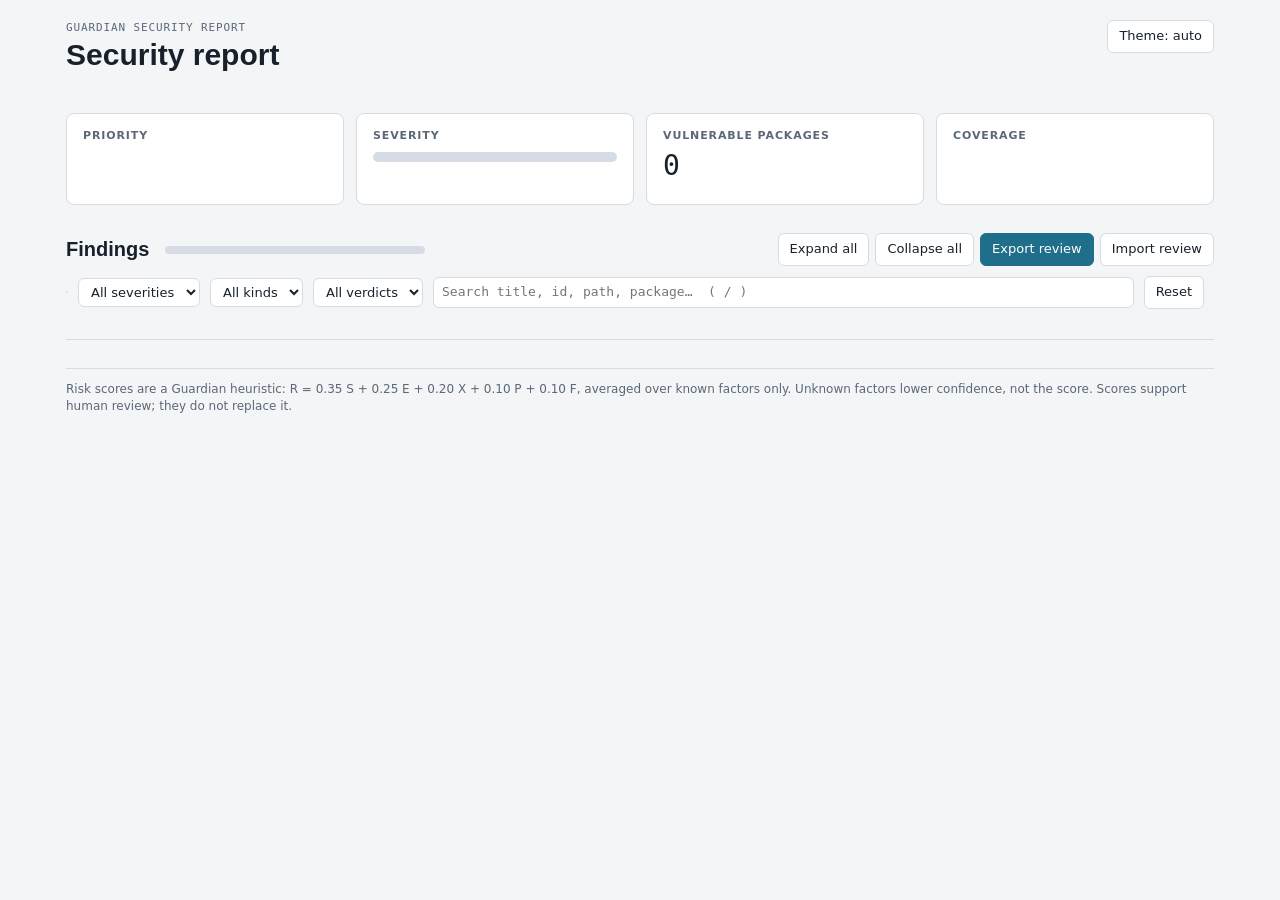
<file: src/guardian/reporting/templates/report.html>
<!doctype html>
<html lang="en">
<head>
<meta charset="utf-8">
<meta name="viewport" content="width=device-width, initial-scale=1">
<meta http-equiv="Content-Security-Policy" content="default-src 'none'; script-src '__SCRIPT_HASH__'; style-src 'unsafe-inline' https://fonts.googleapis.com; font-src https://fonts.gstatic.com; img-src data:; base-uri 'none'; form-action 'none'">
<meta name="referrer" content="no-referrer">
<meta name="color-scheme" content="light dark">
<title>__TITLE__</title>
<link rel="preconnect" href="https://fonts.googleapis.com">
<link rel="preconnect" href="https://fonts.gstatic.com" crossorigin>
<link rel="stylesheet" href="https://fonts.googleapis.com/css2?family=IBM+Plex+Mono:wght@400;500&family=IBM+Plex+Sans:wght@400;500;600&family=IBM+Plex+Sans+Condensed:wght@600&display=swap">
<style>
/* Evaluation workspace: scan facts, summary band, then a filterable review queue of findings
   whose detail (risk factors, evidence, code, remediation, verdict) renders on demand. */
:root {
  --bg: #f3f5f7;
  --surface: #ffffff;
  --surface-2: #f8fafb;
  --ink: #17202b;
  --muted: #5b6878;
  --line: #d5dce4;
  --accent: #1f6f8b;
  --accent-ink: #ffffff;
  --fill: #1f6f8b;
  --hatch: rgba(91, 104, 120, 0.35);
  --hit: rgba(224, 71, 29, 0.12);
  --sev-critical: #b3123b;
  --sev-high: #e0471d;
  --sev-medium: #c98a00;
  --sev-low: #3a7bd5;
  --sev-info: #8795a5;
  --sev-unknown: #8a5cc2;
  --p1: #b3123b;
  --p2: #c2410c;
  --p3: #3b5b85;
  --p4: #66717e;
  --v-confirmed: #b3123b;
  --v-false_positive: #66717e;
  --v-needs_review: #b07800;
  --v-accepted_risk: #2f6fbf;
  --ai: #7a4fb5;
  --ai-bg: rgba(122, 79, 181, 0.07);
  --ok: #1f7a4d;
  --bad: #b3123b;
  --warn: #a86a00;
  --font-ui: "IBM Plex Sans", "Segoe UI", system-ui, -apple-system, sans-serif;
  --font-head: "IBM Plex Sans Condensed", "IBM Plex Sans", "Arial Narrow", sans-serif;
  --font-mono: "IBM Plex Mono", ui-monospace, "Cascadia Mono", Consolas, monospace;
}
@media (prefers-color-scheme: dark) {
  :root:not([data-theme="light"]) {
    --bg: #0f151c; --surface: #16202a; --surface-2: #121b24; --ink: #e3e9ef; --muted: #93a2b3;
    --line: #273442; --accent: #5fb4d1; --accent-ink: #0f151c; --fill: #5fb4d1;
    --hatch: rgba(147, 162, 179, 0.35); --hit: rgba(255, 122, 69, 0.16);
    --sev-critical: #ff4d6d; --sev-high: #ff7a45; --sev-medium: #f2b632; --sev-low: #6aa7ff;
    --sev-info: #8b9aab; --sev-unknown: #b48cf0;
    --p1: #d1294f; --p2: #d0561c; --p3: #4a6d9b; --p4: #5d6977;
    --v-confirmed: #ff4d6d; --v-false_positive: #93a2b3; --v-needs_review: #f2b632;
    --v-accepted_risk: #6aa7ff; --ai: #b48cf0; --ai-bg: rgba(180, 140, 240, 0.09);
    --ok: #4cc38a; --bad: #ff4d6d; --warn: #f2b632; color-scheme: dark;
  }
}
:root[data-theme="dark"] {
  --bg: #0f151c; --surface: #16202a; --surface-2: #121b24; --ink: #e3e9ef; --muted: #93a2b3;
  --line: #273442; --accent: #5fb4d1; --accent-ink: #0f151c; --fill: #5fb4d1;
  --hatch: rgba(147, 162, 179, 0.35); --hit: rgba(255, 122, 69, 0.16);
  --sev-critical: #ff4d6d; --sev-high: #ff7a45; --sev-medium: #f2b632; --sev-low: #6aa7ff;
  --sev-info: #8b9aab; --sev-unknown: #b48cf0;
  --p1: #d1294f; --p2: #d0561c; --p3: #4a6d9b; --p4: #5d6977;
  --v-confirmed: #ff4d6d; --v-false_positive: #93a2b3; --v-needs_review: #f2b632;
  --v-accepted_risk: #6aa7ff; --ai: #b48cf0; --ai-bg: rgba(180, 140, 240, 0.09);
  --ok: #4cc38a; --bad: #ff4d6d; --warn: #f2b632; color-scheme: dark;
}
:root[data-theme="light"] { color-scheme: light; }
* { box-sizing: border-box; }
[hidden] { display: none !important; }
body {
  margin: 0; background: var(--bg); color: var(--ink); font-family: var(--font-ui);
  font-size: 14px; line-height: 1.45;
}
.wrap { max-width: 1180px; margin: 0 auto; padding: 20px 16px 48px; display: flex; flex-direction: column; gap: 18px; }
a { color: var(--accent); overflow-wrap: anywhere; }
button, select, input, textarea { font: inherit; color: inherit; }
:focus-visible { outline: 2px solid var(--accent); outline-offset: 2px; }
.skip { position: absolute; left: -9999px; top: 8px; background: var(--surface); padding: 6px 10px; border-radius: 6px; z-index: 10; }
.skip:focus { left: 8px; }
.sr { position: absolute; width: 1px; height: 1px; overflow: hidden; clip: rect(0 0 0 0); white-space: nowrap; }
.mono { font-family: var(--font-mono); }
.muted { color: var(--muted); }
.print-only { display: none; }

/* Masthead */
.masthead { display: flex; flex-direction: column; gap: 10px; }
.mast-top { display: flex; justify-content: space-between; align-items: flex-start; gap: 12px; }
.eyebrow { font-family: var(--font-mono); font-size: 11px; letter-spacing: .08em; text-transform: uppercase; color: var(--muted); }
h1 { font-family: var(--font-head); font-weight: 600; font-size: 30px; line-height: 1.1; margin: 2px 0 0; overflow-wrap: anywhere; }
h2 { font-family: var(--font-head); font-weight: 600; font-size: 20px; margin: 0; }
h3 { font-size: 11px; letter-spacing: .08em; text-transform: uppercase; color: var(--muted); margin: 0 0 8px; font-weight: 600; }
.headline { font-size: 16px; margin: 0; max-width: 80ch; }
.facts { display: flex; flex-wrap: wrap; gap: 8px 26px; margin: 4px 0 0; }
.facts div { display: flex; flex-direction: column; min-width: 0; }
.facts dt { font-size: 11px; color: var(--muted); letter-spacing: .04em; text-transform: uppercase; }
.facts dd { margin: 0; font-family: var(--font-mono); font-size: 13px; overflow-wrap: anywhere; }
.btn { display: inline-flex; align-items: center; gap: 6px; border: 1px solid var(--line); background: var(--surface); border-radius: 6px; padding: 6px 11px; cursor: pointer; font-size: 13px; font-weight: 500; white-space: nowrap; }
.btn:hover { border-color: var(--accent); }
.btn.primary { background: var(--accent); color: var(--accent-ink); border-color: var(--accent); }

/* Summary band */
.band { display: grid; grid-template-columns: repeat(auto-fit, minmax(230px, 1fr)); gap: 12px; }
.card { background: var(--surface); border: 1px solid var(--line); border-radius: 8px; padding: 14px 16px; min-width: 0; }
.prio-tiles { display: grid; grid-template-columns: repeat(4, 1fr); gap: 6px; }
.prio-tile { all: unset; cursor: pointer; display: flex; flex-direction: column; gap: 2px; padding: 6px 8px; border-radius: 6px; border: 1px solid var(--line); border-top: 4px solid var(--pc); }
.prio-tile:focus-visible { outline: 2px solid var(--accent); outline-offset: 2px; }
.prio-tile[aria-pressed="true"] { background: var(--surface-2); border-color: var(--pc); }
.prio-tile .n { font: 500 22px var(--font-mono); font-variant-numeric: tabular-nums; }
.prio-tile .l { font-size: 11px; color: var(--muted); }
.stack { display: flex; height: 10px; border-radius: 5px; overflow: hidden; background: var(--line); margin-bottom: 10px; }
.stack span { display: block; height: 100%; background: var(--sev); }
.legend { list-style: none; margin: 0; padding: 0; display: grid; grid-template-columns: repeat(2, minmax(0, 1fr)); gap: 3px 12px; font-size: 13px; }
.legend li { display: flex; justify-content: space-between; gap: 6px; }
.legend .n, .stats .n { font-family: var(--font-mono); font-variant-numeric: tabular-nums; }
.dot { display: inline-block; width: 9px; height: 9px; border-radius: 2px; background: var(--sev, var(--muted)); margin-right: 6px; vertical-align: 0; }
.big { font: 500 28px var(--font-mono); font-variant-numeric: tabular-nums; line-height: 1; }
.stats { list-style: none; margin: 10px 0 0; padding: 0; display: flex; flex-direction: column; gap: 3px; font-size: 13px; }
.stats li { display: flex; justify-content: space-between; gap: 8px; }

/* Review queue */
.queue { display: flex; flex-direction: column; gap: 10px; }
.workbar { position: sticky; top: 0; z-index: 5; background: var(--bg); padding: 10px 0 8px; display: flex; flex-direction: column; gap: 10px; border-bottom: 1px solid var(--line); }
.workbar-top { display: flex; flex-wrap: wrap; align-items: center; justify-content: space-between; gap: 10px 16px; }
.progress { display: flex; align-items: center; gap: 10px; min-width: 220px; flex: 1; }
.progress-bar { flex: 1; max-width: 260px; height: 8px; border-radius: 4px; background: var(--line); overflow: hidden; display: flex; }
.progress-bar span { display: block; height: 100%; background: var(--v); }
.progress-text { font-size: 13px; font-variant-numeric: tabular-nums; white-space: nowrap; }
.actions { display: flex; flex-wrap: wrap; gap: 6px; }
.filters { display: flex; flex-wrap: wrap; align-items: center; gap: 8px 10px; }
.chips { display: inline-flex; border: 1px solid var(--line); border-radius: 6px; overflow: hidden; background: var(--surface); }
.chips button { border: 0; background: none; padding: 5px 10px; cursor: pointer; font: 500 12px var(--font-mono); color: var(--muted); }
.chips button + button { border-left: 1px solid var(--line); }
.chips button[aria-pressed="true"] { background: var(--accent); color: var(--accent-ink); }
.filters select, .filters input[type="search"] { background: var(--surface); border: 1px solid var(--line); border-radius: 6px; padding: 5px 8px; font-size: 13px; }
.filters input[type="search"] { font-family: var(--font-mono); width: min(280px, 100%); flex: 1 1 180px; }
.shown { font-size: 12px; color: var(--muted); margin-left: auto; font-variant-numeric: tabular-nums; }
.status { font-size: 12px; color: var(--muted); min-height: 1em; }
.notice { background: var(--surface); border: 1px dashed var(--line); border-radius: 8px; padding: 10px 14px; margin: 0; color: var(--muted); }

ol.findings { list-style: none; margin: 0; padding: 0; display: flex; flex-direction: column; gap: 6px; }
.finding { background: var(--surface); border: 1px solid var(--line); border-left: 4px solid var(--vc, var(--line)); border-radius: 8px; min-width: 0; }
.finding[data-verdict="confirmed"] { --vc: var(--v-confirmed); }
.finding[data-verdict="false_positive"] { --vc: var(--v-false_positive); }
.finding[data-verdict="needs_review"] { --vc: var(--v-needs_review); }
.finding[data-verdict="accepted_risk"] { --vc: var(--v-accepted_risk); }
.finding[data-verdict="false_positive"] .t-title { text-decoration: line-through; text-decoration-color: var(--muted); }
.row { display: grid; grid-template-columns: minmax(0, 1fr) auto; align-items: center; gap: 8px; padding: 6px 10px 6px 6px; }
.toggle { all: unset; cursor: pointer; display: grid; grid-template-columns: 16px 34px 92px minmax(0, 1fr) 46px; align-items: center; gap: 10px; padding: 4px; border-radius: 6px; min-width: 0; }
.toggle:focus-visible { outline: 2px solid var(--accent); outline-offset: 1px; }
.chev { width: 8px; height: 8px; border-right: 2px solid var(--muted); border-bottom: 2px solid var(--muted); transform: rotate(-45deg); margin-left: 3px; transition: transform .15s; }
.toggle[aria-expanded="true"] .chev { transform: rotate(45deg); }
.prio { font: 600 11px var(--font-mono); color: #fff; background: var(--pc); border-radius: 4px; padding: 2px 0; text-align: center; }
.sev { font-size: 12px; white-space: nowrap; overflow: hidden; text-overflow: ellipsis; }
.t-main { min-width: 0; display: flex; flex-direction: column; }
.t-title { font-weight: 500; overflow-wrap: anywhere; }
.t-where { font: 12px var(--font-mono); color: var(--muted); overflow: hidden; text-overflow: ellipsis; white-space: nowrap; }
.score { font: 500 15px var(--font-mono); text-align: right; font-variant-numeric: tabular-nums; }
.score small { display: block; font: 10px var(--font-ui); color: var(--muted); text-transform: uppercase; letter-spacing: .04em; }
select.verdict { background: var(--surface); border: 1px solid var(--line); border-radius: 6px; padding: 4px 6px; font-size: 12px; max-width: 150px; }

.detail { border-top: 1px solid var(--line); padding: 14px 16px 16px; display: grid; grid-template-columns: minmax(0, 1fr) minmax(0, 1fr); gap: 18px 28px; }
.detail > .full { grid-column: 1 / -1; }
.detail section { min-width: 0; }
.risk-summary { margin: 0; font-size: 15px; max-width: 90ch; }
.risk-head { display: flex; flex-wrap: wrap; gap: 6px 18px; font-size: 13px; color: var(--muted); margin-top: 6px; }
.risk-head b { color: var(--ink); font-family: var(--font-mono); font-weight: 500; }
.factors { display: flex; flex-direction: column; gap: 10px; }
.factor { display: grid; grid-template-columns: 108px minmax(0, 1fr) 62px; gap: 2px 10px; align-items: center; }
.fname { font-size: 13px; font-weight: 500; }
.fname small { display: block; font: 11px var(--font-mono); color: var(--muted); font-weight: 400; }
.track { height: 12px; border-radius: 3px; background: var(--line); overflow: hidden; -webkit-print-color-adjust: exact; print-color-adjust: exact; }
.track .fill { height: 100%; background: var(--fill); -webkit-print-color-adjust: exact; print-color-adjust: exact; }
.track.unknown { background: repeating-linear-gradient(45deg, var(--hatch) 0 3px, transparent 3px 7px); border: 1px dashed var(--muted); }
.fval { font: 13px var(--font-mono); text-align: right; font-variant-numeric: tabular-nums; }
.fval.unknown { color: var(--muted); font-style: italic; }
.why { grid-column: 2 / -1; margin: 0; font-size: 12px; color: var(--muted); }
.kv { display: grid; grid-template-columns: max-content minmax(0, 1fr); gap: 4px 14px; margin: 0; font-size: 13px; }
.kv dt { color: var(--muted); }
.kv dd { margin: 0; overflow-wrap: anywhere; }
.kv dd.mono { font-size: 12.5px; }
ul.plain { list-style: none; margin: 0; padding: 0; display: flex; flex-direction: column; gap: 8px; }
.ev { border-left: 3px solid var(--line); padding-left: 10px; font-size: 13px; }
.ev .k { font: 500 11px var(--font-mono); text-transform: uppercase; letter-spacing: .04em; color: var(--muted); margin-right: 6px; }
.ev .meta { font: 12px var(--font-mono); color: var(--muted); overflow-wrap: anywhere; }
.chain { display: flex; flex-wrap: wrap; align-items: center; gap: 4px; list-style: none; margin: 0; padding: 0; font: 12.5px var(--font-mono); }
.chain li { background: var(--surface-2); border: 1px solid var(--line); border-radius: 4px; padding: 1px 6px; overflow-wrap: anywhere; }
.chain li + li::before { content: "\2192"; color: var(--muted); margin: 0 6px 0 -2px; }
.chain li:last-child { border-color: var(--sev-high); }
.snippet { margin: 0 0 12px; min-width: 0; }
.snippet figcaption { font: 12px var(--font-mono); color: var(--muted); margin-bottom: 4px; overflow-wrap: anywhere; }
.code { background: var(--surface-2); border: 1px solid var(--line); border-radius: 6px; overflow-x: auto; max-height: 520px; overflow-y: auto; }
.code pre { margin: 0; padding: 6px 0; font: 12.5px/1.55 var(--font-mono); min-width: max-content; tab-size: 4; }
.code .line { display: block; padding-right: 14px; white-space: pre; }
.code .line.hit { background: var(--hit); }
.code .ln { display: inline-block; min-width: 4.5ch; padding: 0 10px 0 8px; margin-right: 10px; text-align: right; color: var(--muted); border-right: 1px solid var(--line); user-select: none; -webkit-user-select: none; }
.remediation { background: var(--surface-2); border: 1px solid var(--line); border-radius: 6px; padding: 10px 12px; margin: 0; white-space: pre-wrap; overflow-wrap: anywhere; }
.review { display: flex; flex-direction: column; gap: 6px; }
.review textarea { width: 100%; min-height: 70px; resize: vertical; background: var(--surface); border: 1px solid var(--line); border-radius: 6px; padding: 8px; font-size: 13px; }
.review .saved { font-size: 12px; color: var(--muted); }

/* Reference tables */
.section { display: flex; flex-direction: column; gap: 10px; }
.table-wrap { overflow-x: auto; background: var(--surface); border: 1px solid var(--line); border-radius: 8px; }
table { border-collapse: collapse; width: 100%; font-size: 13px; }
th, td { text-align: left; padding: 7px 10px; border-bottom: 1px solid var(--line); vertical-align: top; }
th { font-size: 11px; letter-spacing: .05em; text-transform: uppercase; color: var(--muted); font-weight: 600; background: var(--surface-2); white-space: nowrap; }
tr:last-child td { border-bottom: 0; }
td.mono { font-size: 12.5px; overflow-wrap: anywhere; }
td.num { text-align: right; font-family: var(--font-mono); font-variant-numeric: tabular-nums; }
ul.limits { margin: 0; padding-left: 20px; display: flex; flex-direction: column; gap: 4px; }
/* Remediation: verified facts are plain cards; AI inference is dashed, tinted and labelled. */
.legend-row { display: flex; flex-wrap: wrap; gap: 8px 16px; font-size: 13px; color: var(--muted); align-items: center; }
.tag { display: inline-block; font: 600 10.5px var(--font-mono); letter-spacing: .05em; text-transform: uppercase; border-radius: 4px; padding: 1px 6px; border: 1px solid currentColor; white-space: nowrap; }
.tag.verified { color: var(--ok); }
.tag.ai { color: var(--ai); border-style: dashed; }
.tag.bad { color: var(--bad); }
.tag.warn { color: var(--warn); }
.tag.ok { color: var(--ok); }
.tag.neutral { color: var(--muted); }
.chain-status { margin: 0; }
.cases { display: flex; flex-direction: column; gap: 14px; }
.case { background: var(--surface); border: 1px solid var(--line); border-radius: 8px; padding: 14px 16px; display: flex; flex-direction: column; gap: 14px; min-width: 0; }
.case-head { display: flex; flex-wrap: wrap; gap: 6px 14px; align-items: baseline; }
.case-head h3 { font: 600 16px var(--font-head); letter-spacing: 0; text-transform: none; color: var(--ink); margin: 0; overflow-wrap: anywhere; }
.case section { min-width: 0; }
.case h4 { font-size: 11px; letter-spacing: .08em; text-transform: uppercase; color: var(--muted); margin: 0 0 6px; font-weight: 600; display: flex; gap: 8px; align-items: center; }
.ai-block { border: 1px dashed var(--ai); border-left: 4px solid var(--ai); background: var(--ai-bg); border-radius: 6px; padding: 10px 12px; display: flex; flex-direction: column; gap: 6px; }
.ai-block .who { font-size: 12px; color: var(--muted); }
.ai-block ul { margin: 0; padding-left: 18px; display: flex; flex-direction: column; gap: 4px; font-size: 13px; }
.ai-block .refs { font: 11.5px var(--font-mono); color: var(--muted); overflow-wrap: anywhere; }
.facts-block { border-left: 4px solid var(--ok); padding-left: 10px; }
td.conflict { color: var(--warn); }
.expired { color: var(--bad); font-weight: 600; }
footer { font-size: 12px; color: var(--muted); border-top: 1px solid var(--line); padding-top: 12px; }

@media (max-width: 720px) {
  .detail { grid-template-columns: minmax(0, 1fr); padding: 12px; }
  .row { grid-template-columns: minmax(0, 1fr); padding: 6px; }
  .row .verdict-wrap { padding-left: 30px; }
  .toggle { grid-template-columns: 16px 34px minmax(0, 1fr) 40px; }
  .toggle .sev { display: none; }
  .factor { grid-template-columns: 90px minmax(0, 1fr) 54px; }
  h1 { font-size: 24px; }
  .workbar { position: static; }
  .shown { margin-left: 0; }
}
@media (prefers-reduced-motion: reduce) { * { transition: none !important; } }
@media print {
  :root, :root[data-theme="dark"] {
    --bg: #fff; --surface: #fff; --surface-2: #f6f7f8; --ink: #000; --muted: #444; --line: #bbb;
    --accent: #1f6f8b; --fill: #1f6f8b; color-scheme: light;
  }
  body { font-size: 11pt; }
  .wrap { max-width: none; padding: 0; }
  .no-print, .actions, .filters, .theme, select.verdict, .review textarea, .review .saved, .skip, .chev { display: none !important; }
  .print-only { display: block; }
  .workbar { position: static; border: 0; padding: 0; }
  .finding { break-inside: auto; border-left-width: 4px; }
  .row { break-after: avoid; }
  .toggle { grid-template-columns: 34px 92px minmax(0, 1fr) 46px; }
  .code { max-height: none; overflow: visible; }
  .code pre { min-width: 0; }
  .code .line { white-space: pre-wrap; word-break: break-all; }
  .prio, .stack span, .progress-bar span, .prio-tile { -webkit-print-color-adjust: exact; print-color-adjust: exact; }
  a { color: inherit; }
}
</style>
</head>
<body>
<a class="skip" href="#queue">Skip to findings</a>
<div class="wrap">
  <header class="masthead">
    <div class="mast-top">
      <div>
        <div class="eyebrow">Guardian security report</div>
        <h1 id="repo">Security report</h1>
      </div>
      <button type="button" class="btn theme" id="theme" aria-label="Colour theme: automatic">Theme: auto</button>
    </div>
    <p class="headline" id="headline"></p>
    <dl class="facts" id="facts"></dl>
  </header>

  <section class="band" aria-label="Summary">
    <div class="card">
      <h3 id="prio-h">Priority</h3>
      <div class="prio-tiles" id="prio-tiles" role="group" aria-labelledby="prio-h"></div>
    </div>
    <div class="card">
      <h3>Severity</h3>
      <div class="stack" id="sev-stack" role="img"></div>
      <ul class="legend" id="sev-legend"></ul>
    </div>
    <div class="card">
      <h3>Vulnerable packages</h3>
      <div><span class="big" id="vuln-pkgs">0</span> <span class="muted" id="vuln-pkgs-l"></span></div>
      <ul class="stats" id="pkg-stats"></ul>
    </div>
    <div class="card">
      <h3>Coverage</h3>
      <ul class="stats" id="coverage"></ul>
    </div>
  </section>

  <section class="queue" id="queue" aria-labelledby="queue-h">
    <div class="workbar">
      <div class="workbar-top">
        <h2 id="queue-h">Findings</h2>
        <div class="progress">
          <div class="progress-bar" id="progress-bar" aria-hidden="true"></div>
          <span class="progress-text" id="progress" role="status" aria-live="polite"></span>
        </div>
        <div class="actions">
          <button type="button" class="btn" id="expand-all">Expand all</button>
          <button type="button" class="btn" id="collapse-all">Collapse all</button>
          <button type="button" class="btn primary" id="export">Export review</button>
          <button type="button" class="btn" id="import-btn">Import review</button>
          <input type="file" id="import" accept="application/json,.json" hidden>
        </div>
      </div>
      <div class="filters" role="search" aria-label="Filter findings">
        <div class="chips" role="group" aria-label="Priority" id="prio-chips"></div>
        <label><span class="sr">Severity</span><select id="f-sev"><option value="">All severities</option></select></label>
        <label><span class="sr">Kind</span><select id="f-kind"><option value="">All kinds</option></select></label>
        <label><span class="sr">Verdict</span><select id="f-verdict"><option value="">All verdicts</option></select></label>
        <label class="sr" for="f-q">Search findings</label>
        <input type="search" id="f-q" placeholder="Search title, id, path, package…  ( / )" autocomplete="off">
        <button type="button" class="btn" id="f-reset">Reset</button>
        <span class="shown" id="shown" aria-live="polite"></span>
      </div>
      <div class="status" id="status" role="status" aria-live="polite"></div>
    </div>
    <p class="notice" id="truncated" hidden></p>
    <p class="notice print-only" id="print-filter"></p>
    <ol class="findings" id="list"></ol>
    <p class="notice" id="empty" hidden>No findings match the current filters.</p>
  </section>

  <section class="section" id="remediation-section" aria-labelledby="remediation-h" hidden>
    <h2 id="remediation-h">Remediation</h2>
    <div class="legend-row"><span><span class="tag verified">Verified</span> established by deterministic tools or recorded human decisions</span><span><span class="tag ai">AI inference</span> interpretation by a language model; not a verified fact</span></div>
    <p class="chain-status" id="audit-chain"></p>
    <div class="table-wrap"><table>
      <thead><tr><th>Case</th><th>Title</th><th>Priority</th><th>Status</th><th>Verdict</th><th>Risk before → after</th></tr></thead>
      <tbody id="case-summary"></tbody>
    </table></div>
    <div class="cases" id="cases"></div>
  </section>

  <section class="section" id="packages-section" aria-labelledby="packages-h" hidden>
    <h2 id="packages-h">Vulnerable packages</h2>
    <div class="table-wrap"><table>
      <thead><tr><th>Package</th><th>Version</th><th>Ecosystem</th><th>Direct</th><th>Used in code</th><th>Vulns</th><th>Worst</th><th>Recommended fix</th></tr></thead>
      <tbody id="packages"></tbody>
    </table></div>
  </section>

  <section class="section" id="entry-section" aria-labelledby="entry-h" hidden>
    <h2 id="entry-h">Entry points</h2>
    <div class="table-wrap"><table>
      <thead><tr><th>Kind</th><th>Location</th><th>Detail</th></tr></thead>
      <tbody id="entry-points"></tbody>
    </table></div>
  </section>

  <section class="section" id="tools-section" aria-labelledby="tools-h" hidden>
    <h2 id="tools-h">Tool runs</h2>
    <div class="table-wrap"><table>
      <thead><tr><th>Tool</th><th>Status</th><th>Exit code</th><th>Duration</th><th>Error</th></tr></thead>
      <tbody id="tool-runs"></tbody>
    </table></div>
  </section>

  <section class="section" id="limits-section" aria-labelledby="limits-h" hidden>
    <h2 id="limits-h">Limitations</h2>
    <div class="card"><ul class="limits" id="limitations"></ul></div>
  </section>

  <footer id="footer">Risk scores are a Guardian heuristic: R = 0.35 S + 0.25 E + 0.20 X + 0.10 P + 0.10 F, averaged over known factors only. Unknown factors lower confidence, not the score. Scores support human review; they do not replace it.</footer>
</div>
<script id="report-data" type="application/json">/*__REPORT_DATA__*/</script>
<script id="app">
"use strict";
(function () {
  var R;
  try { R = JSON.parse(document.getElementById("report-data").textContent); }
  catch (e) { document.getElementById("headline").textContent = "Report data could not be read."; return; }

  var PRIORITIES = ["P1", "P2", "P3", "P4"];
  var PRIORITY_LABEL = { P1: "act now", P2: "schedule soon", P3: "backlog", P4: "informational" };
  var SEVERITIES = ["critical", "high", "medium", "unknown", "low", "info"];
  var VERDICTS = [
    ["unreviewed", "Unreviewed"], ["confirmed", "Confirmed"], ["false_positive", "False positive"],
    ["needs_review", "Needs review"], ["accepted_risk", "Accepted risk"]
  ];
  var VERDICT_LABEL = {};
  VERDICTS.forEach(function (v) { VERDICT_LABEL[v[0]] = v[1]; });
  var MAX_NOTE = 20000;
  var meta = R.meta || {}, scan = meta.scan || {}, summary = R.summary || {};
  var findings = Array.isArray(R.findings) ? R.findings : [];
  var scanId = String(scan.id || "");

  // --- DOM helpers: every value goes through textContent; attribute names are literals.
  function el(tag, cls, text) {
    var node = document.createElement(tag);
    if (cls) node.className = cls;
    if (text !== undefined && text !== null) node.textContent = String(text);
    return node;
  }
  function add(parent) {
    for (var i = 1; i < arguments.length; i++) {
      var c = arguments[i];
      if (c === null || c === undefined || c === false) continue;
      parent.appendChild(typeof c === "object" ? c : document.createTextNode(String(c)));
    }
    return parent;
  }
  function $(id) { return document.getElementById(id); }
  function safeUrl(url) {
    if (typeof url !== "string" || !/^https:\/\//i.test(url)) return null;
    try { var u = new URL(url); return u.protocol === "https:" ? u.href : null; } catch (e) { return null; }
  }
  function link(url, text) {
    var href = safeUrl(url);
    if (!href) return el("span", "mono", text || url);
    var a = el("a", null, text || url);
    a.setAttribute("href", href);
    a.setAttribute("rel", "noopener noreferrer");
    a.setAttribute("target", "_blank");
    return a;
  }
  function fmtDate(s) {
    if (!s) return "-";
    var d = new Date(s);
    return isNaN(d.getTime()) ? String(s) : d.toISOString().slice(0, 16).replace("T", " ") + " UTC";
  }
  function tri(v) { return v === null || v === undefined ? "unknown" : (v ? "yes" : "no"); }
  function sevVar(s) { return "var(--sev-" + (SEVERITIES.indexOf(s) >= 0 ? s : "unknown") + ")"; }
  function prioVar(p) { return "var(--" + (PRIORITIES.indexOf(p) >= 0 ? p.toLowerCase() : "p4") + ")"; }
  function kv(dl, key, value, mono) {
    if (value === null || value === undefined || value === "" || (Array.isArray(value) && !value.length)) return;
    add(dl, el("dt", null, key));
    var dd = el("dd", mono ? "mono" : null);
    if (typeof value === "object" && value.nodeType) dd.appendChild(value);
    else dd.textContent = Array.isArray(value) ? value.join(", ") : String(value);
    dl.appendChild(dd);
  }

  // --- Storage (optional: private windows and file:// may refuse it).
  var storage = null;
  try { var probe = "__guardian_probe__"; window.localStorage.setItem(probe, "1"); window.localStorage.removeItem(probe); storage = window.localStorage; } catch (e) { storage = null; }
  function storeKey(fid) { return "guardian-review:" + scanId + ":" + fid; }
  function loadReview(fid) {
    if (!storage) return null;
    try { var v = JSON.parse(storage.getItem(storeKey(fid)) || "null"); return cleanReview(v); } catch (e) { return null; }
  }
  function saveReview(fid, r) {
    if (!storage) return false;
    try {
      if (r.verdict === "unreviewed" && !r.note) storage.removeItem(storeKey(fid));
      else storage.setItem(storeKey(fid), JSON.stringify(r));
      return true;
    } catch (e) { return false; }
  }
  function cleanReview(v) {
    if (!v || typeof v !== "object") return null;
    var verdict = VERDICT_LABEL.hasOwnProperty(v.verdict) ? v.verdict : "unreviewed";
    var note = typeof v.note === "string" ? v.note.slice(0, MAX_NOTE) : "";
    var at = typeof v.reviewed_at === "string" && !isNaN(new Date(v.reviewed_at).getTime()) ? v.reviewed_at : null;
    return { verdict: verdict, note: note, reviewed_at: at };
  }

  // --- Masthead and summary band.
  $("repo").textContent = meta.repository || "Repository";
  $("headline").textContent = summary.headline || "";
  var facts = $("facts");
  [["Source", meta.source], ["Scan", scanId.slice(0, 12)], ["Status", scan.status],
   ["Branch", scan.git_branch], ["Commit", scan.git_commit ? String(scan.git_commit).slice(0, 12) : null],
   ["Scanned", fmtDate(scan.started_at)], ["Generated", fmtDate(meta.generated_at)],
   ["Guardian", meta.guardian_version], ["AI assistance", meta.ai_used ? "used" : "not used"]
  ].forEach(function (f) {
    if (f[1] === null || f[1] === undefined || f[1] === "") return;
    var d = el("div"); add(d, el("dt", null, f[0]), el("dd", null, f[1])); facts.appendChild(d);
  });

  var prioCounts = {};
  (summary.by_priority || []).forEach(function (p) { prioCounts[p.priority] = p.count; });
  var tiles = $("prio-tiles");
  PRIORITIES.forEach(function (p) {
    var b = el("button", "prio-tile");
    b.type = "button";
    b.style.setProperty("--pc", prioVar(p));
    b.setAttribute("aria-pressed", "false");
    b.setAttribute("aria-label", p + " " + PRIORITY_LABEL[p] + ": " + (prioCounts[p] || 0) + " findings. Filter.");
    add(b, el("span", "n", prioCounts[p] || 0), el("span", "l", p + " · " + PRIORITY_LABEL[p]));
    b.addEventListener("click", function () { setOnlyPriority(p); });
    b.dataset.p = p;
    tiles.appendChild(b);
  });

  var sevCounts = {}, sevTotal = 0;
  (summary.by_severity || []).forEach(function (s) { sevCounts[s.severity] = s.count; sevTotal += s.count; });
  var stack = $("sev-stack"), legend = $("sev-legend"), stackLabel = [];
  SEVERITIES.forEach(function (s) {
    var n = sevCounts[s] || 0;
    if (n && sevTotal) {
      var seg = el("span"); seg.style.setProperty("--sev", sevVar(s)); seg.style.width = (100 * n / sevTotal) + "%"; stack.appendChild(seg);
      stackLabel.push(n + " " + s);
    }
    var li = el("li"), name = el("span");
    var dot = el("i", "dot"); dot.style.setProperty("--sev", sevVar(s));
    add(name, dot, s);
    add(li, name, el("span", "n", n));
    legend.appendChild(li);
  });
  stack.setAttribute("aria-label", stackLabel.join(", ") || "no findings");

  $("vuln-pkgs").textContent = summary.vulnerable_packages || 0;
  $("vuln-pkgs-l").textContent = "of " + (summary.components || 0) + " components";
  function stat(list, label, value) { var li = el("li"); add(li, el("span", null, label), el("span", "n", value)); list.appendChild(li); }
  stat($("pkg-stats"), "Used in code", summary.vulnerable_packages_used_in_code || 0);
  stat($("pkg-stats"), "Direct dependencies", summary.direct_dependencies || 0);
  stat($("pkg-stats"), "Total findings", summary.total_findings || 0);
  var kinds = summary.by_kind || {};
  Object.keys(kinds).sort().forEach(function (k) { stat($("coverage"), k + " findings", kinds[k]); });
  stat($("coverage"), "Files indexed", summary.files_indexed || 0);
  stat($("coverage"), "Entry points", summary.entry_points || 0);
  stat($("coverage"), "Tool runs", (R.tool_runs || []).length);

  if (findings.length < (summary.total_findings || 0)) {
    var tr = $("truncated");
    tr.textContent = "Showing the " + findings.length + " highest-priority of " + summary.total_findings +
      " findings. Re-run 'guardian report --max-findings N' to include more.";
    tr.hidden = false;
  }

  // --- Review state.
  var items = findings.map(function (f, i) {
    var fd = f.finding || {}, d = fd.details || {}, risk = f.risk || {};
    var hay = [fd.title, fd.id, fd.path, fd.tool, fd.kind, fd.severity, risk.priority, risk.summary,
      d.package, d.version, d.vulnerability_id, (d.aliases || []).join(" "), d.rule_id, d.message,
      d.category, d.commit, d.author, d.subject, (d.paths || []).join(" "), (d.cwe_ids || []).join(" ")]
      .filter(function (x) { return x !== null && x !== undefined; }).join(" \u0001 ").toLowerCase();
    var review = loadReview(String(fd.id)) || { verdict: "unreviewed", note: "", reviewed_at: null };
    return { i: i, data: f, f: fd, risk: risk, hay: hay, review: review, li: null, detail: null, rendered: false };
  });
  var byId = Object.create(null);
  items.forEach(function (it) { byId[String(it.f.id)] = it; });

  function setReview(it, verdict, note, quiet) {
    it.review = { verdict: verdict, note: note, reviewed_at: new Date().toISOString() };
    var ok = saveReview(String(it.f.id), it.review);
    reflect(it);
    updateProgress();
    if (!quiet) status(ok ? "Saved in this browser." : "Not saved: browser storage is unavailable. Use Export review to keep your work.");
  }
  function reflect(it) {
    if (!it.li) return;
    it.li.dataset.verdict = it.review.verdict;
    it.select.value = it.review.verdict;
    var pv = it.li.querySelector(".print-verdict");
    if (pv) pv.textContent = "Verdict: " + VERDICT_LABEL[it.review.verdict];
    if (it.rendered) {
      var ta = it.detail.querySelector("textarea");
      if (ta && ta.value !== it.review.note) ta.value = it.review.note;
      it.detail.querySelector(".print-note").textContent = it.review.note ? "Reviewer note: " + it.review.note : "";
      it.detail.querySelector(".saved").textContent = it.review.reviewed_at ? "Last change " + fmtDate(it.review.reviewed_at) : "";
    }
  }
  function updateProgress() {
    var counts = {}, reviewed = 0;
    items.forEach(function (it) { counts[it.review.verdict] = (counts[it.review.verdict] || 0) + 1; if (it.review.verdict !== "unreviewed") reviewed++; });
    $("progress").textContent = reviewed + " of " + items.length + " reviewed";
    var bar = $("progress-bar"); bar.textContent = "";
    VERDICTS.slice(1).forEach(function (v) {
      if (!counts[v[0]] || !items.length) return;
      var s = el("span"); s.style.setProperty("--v", "var(--v-" + v[0] + ")"); s.style.width = (100 * counts[v[0]] / items.length) + "%";
      s.title = v[1] + ": " + counts[v[0]]; bar.appendChild(s);
    });
    var vSel = $("f-verdict");
    for (var k = 1; k < vSel.options.length; k++) {
      var o = vSel.options[k]; o.textContent = VERDICT_LABEL[o.value] + " (" + (counts[o.value] || 0) + ")";
    }
  }
  var statusTimer = null;
  function status(msg) {
    $("status").textContent = msg;
    clearTimeout(statusTimer);
    statusTimer = setTimeout(function () { $("status").textContent = ""; }, 6000);
  }

  // --- Finding rows (cheap) and details (rendered on first expand).
  var list = $("list");
  function locationText(fd) {
    var d = fd.details || {};
    if (fd.path) return fd.path + (fd.start_line ? ":" + fd.start_line : "");
    if (d.package) return d.package + (d.version ? "@" + d.version : "");
    if (d.commit) return "commit " + String(d.commit).slice(0, 12);
    return fd.tool || "";
  }
  items.forEach(function (it) {
    var fd = it.f, risk = it.risk;
    var li = el("li", "finding");
    li.id = "f-" + it.i;
    li.dataset.verdict = it.review.verdict;
    var row = el("div", "row");
    var btn = el("button", "toggle");
    btn.type = "button";
    btn.setAttribute("aria-expanded", "false");
    btn.setAttribute("aria-controls", "d-" + it.i);
    var prio = el("span", "prio", risk.priority || "P4"); prio.style.setProperty("--pc", prioVar(risk.priority));
    var sev = el("span", "sev"); var dot = el("i", "dot"); dot.style.setProperty("--sev", sevVar(fd.severity));
    add(sev, dot, fd.severity || "unknown");
    var main = el("span", "t-main");
    add(main, el("span", "t-title", fd.title || "(untitled)"), el("span", "t-where", (fd.kind || "") + " · " + locationText(fd)));
    var score = el("span", "score", risk.score === null || risk.score === undefined ? "n/a" : Math.round(risk.score));
    add(score, el("small", null, "risk"));
    add(btn, el("span", "chev"), prio, sev, main, score);
    var wrap = el("label", "verdict-wrap");
    var sel = el("select", "verdict");
    sel.setAttribute("aria-label", "Verdict for " + (fd.title || "finding"));
    VERDICTS.forEach(function (v) { var o = el("option", null, v[1]); o.value = v[0]; sel.appendChild(o); });
    sel.value = it.review.verdict;
    sel.addEventListener("change", function () { setReview(it, sel.value, it.review.note); applyFilters(); });
    add(wrap, sel, el("span", "print-only print-verdict", "Verdict: " + VERDICT_LABEL[it.review.verdict]));
    add(row, btn, wrap);
    var detail = el("div", "detail");
    detail.id = "d-" + it.i;
    detail.hidden = true;
    add(li, row, detail);
    btn.addEventListener("click", function () { setExpanded(it, btn.getAttribute("aria-expanded") !== "true"); });
    it.li = li; it.btn = btn; it.select = sel; it.detail = detail;
    list.appendChild(li);
  });

  function setExpanded(it, open) {
    if (open && !it.rendered) renderDetail(it);
    it.detail.hidden = !open;
    it.btn.setAttribute("aria-expanded", open ? "true" : "false");
  }

  function sectionEl(title, cls) { var s = el("section", cls || null); s.appendChild(el("h3", null, title)); return s; }

  function renderDetail(it) {
    var data = it.data, fd = it.f, risk = it.risk, d = fd.details || {};
    var box = it.detail;
    box.textContent = "";

    var head = el("section", "full");
    head.appendChild(el("p", "risk-summary", risk.summary || ""));
    var rh = el("div", "risk-head");
    function rhItem(label, value) { var s = el("span"); add(s, label + " ", el("b", null, value)); rh.appendChild(s); }
    rhItem("Risk", risk.score === null || risk.score === undefined ? "n/a" : Number(risk.score).toFixed(0) + "/100");
    rhItem("Priority", risk.priority || "-");
    rhItem("Confidence", risk.confidence || "-");
    rhItem("Evidence weight", typeof risk.known_weight === "number" ? risk.known_weight.toFixed(2) + " of 1.00" : "-");
    rhItem("Severity", fd.severity || "-");
    rhItem("ID", fd.id || "-");
    head.appendChild(rh);
    box.appendChild(head);

    var fs = sectionEl("Risk factors");
    var fl = el("div", "factors");
    (risk.factors || []).forEach(function (f) {
      var known = typeof f.value === "number";
      var row = el("div", "factor");
      var name = el("div", "fname", f.name);
      name.appendChild(el("small", null, "weight " + Number(f.weight || 0).toFixed(2)));
      var track = el("div", known ? "track" : "track unknown");
      track.setAttribute("role", "img");
      track.setAttribute("aria-label", f.name + ": " + (known ? f.value.toFixed(2) + " of 1" : "unknown"));
      if (known) { var fill = el("div", "fill"); fill.style.width = Math.max(0, Math.min(1, f.value)) * 100 + "%"; track.appendChild(fill); }
      add(row, name, track, el("div", known ? "fval" : "fval unknown", known ? f.value.toFixed(2) : "unknown"), el("p", "why", f.rationale || ""));
      fl.appendChild(row);
    });
    fs.appendChild(fl);
    box.appendChild(fs);

    var ws = sectionEl("What and where");
    var dl = el("dl", "kv");
    kv(dl, "Kind", fd.kind);
    kv(dl, "Tool", fd.tool);
    if (fd.path) kv(dl, "Location", fd.path + (fd.start_line ? ":" + fd.start_line + (fd.end_line && fd.end_line !== fd.start_line ? "-" + fd.end_line : "") : ""), true);
    if (fd.kind === "vulnerability") {
      kv(dl, "Advisory", d.vulnerability_id, true);
      kv(dl, "Aliases", d.aliases, true);
      kv(dl, "Package", d.package ? d.package + (d.version ? "@" + d.version : "") : null, true);
      kv(dl, "Ecosystem", d.ecosystem);
      kv(dl, "Summary", d.summary);
      kv(dl, "CVSS", typeof d.cvss_score === "number" ? d.cvss_score.toFixed(1) : null);
      kv(dl, "Vectors", d.cvss_vectors, true);
      kv(dl, "CWE", d.cwe_ids);
      kv(dl, "Recommended fix", d.recommended_fix, true);
      kv(dl, "Fixed versions", d.fixed_versions && d.fixed_versions.length ? d.fixed_versions : "none published", true);
      kv(dl, "Published", d.published ? fmtDate(d.published) : null);
    } else if (fd.kind === "code") {
      kv(dl, "Rule", d.rule_id, true);
      kv(dl, "Message", d.message);
      kv(dl, "Rule confidence", d.confidence);
      kv(dl, "Likelihood", d.likelihood);
      kv(dl, "Impact", d.impact);
      kv(dl, "Category", d.category);
      kv(dl, "CWE", d.cwe_ids);
      kv(dl, "OWASP", d.owasp);
    } else if (fd.kind === "change") {
      kv(dl, "Category", d.category);
      kv(dl, "Commit", d.commit || "uncommitted", true);
      kv(dl, "Author", d.author);
      kv(dl, "Date", d.authored_at ? fmtDate(d.authored_at) : null);
      kv(dl, "Subject", d.subject);
      kv(dl, "Paths", d.paths, true);
    }
    kv(dl, "Introduced by", fd.introduced_by, true);
    kv(dl, "Enclosing symbol", fd.symbol_id, true);
    kv(dl, "Component", fd.component_ref, true);
    ws.appendChild(dl);
    var refs = (d.references || []);
    if (refs.length) {
      var rl = el("ul", "plain");
      rl.style.marginTop = "10px";
      refs.slice(0, 20).forEach(function (r) { var li = el("li"); li.appendChild(link(r)); rl.appendChild(li); });
      ws.appendChild(el("h3", null, "References")).style.marginTop = "12px";
      ws.appendChild(rl);
    }
    box.appendChild(ws);

    if ((fd.evidence || []).length) {
      var es = sectionEl("Evidence");
      var el1 = el("ul", "plain");
      fd.evidence.forEach(function (e) {
        var li = el("li", "ev");
        add(li, el("span", "k", e.kind), e.summary || "");
        var m = [];
        if (e.tool) m.push(e.tool);
        if (e.path) m.push(e.path + (e.line ? ":" + e.line : ""));
        if (e.commit) m.push("commit " + String(e.commit).slice(0, 12));
        var metaLine = el("div", "meta", m.join(" · "));
        if (e.url) { if (m.length) metaLine.appendChild(document.createTextNode(" · ")); metaLine.appendChild(link(e.url)); }
        li.appendChild(metaLine);
        el1.appendChild(li);
      });
      es.appendChild(el1);
      box.appendChild(es);
    }

    if ((data.introduction_paths || []).length) {
      var cs = sectionEl("Introduced through");
      var cl = el("ul", "plain");
      data.introduction_paths.forEach(function (path) {
        if (!Array.isArray(path) || !path.length) return;
        var ol = el("ol", "chain");
        path.forEach(function (step) { ol.appendChild(el("li", null, step)); });
        var li = el("li"); li.appendChild(ol); cl.appendChild(li);
      });
      cs.appendChild(cl);
      box.appendChild(cs);
    }

    if ((data.code || []).length) {
      var ks = sectionEl("Code", "full");
      data.code.forEach(function (sn) {
        var fig = el("figure", "snippet");
        var cap = sn.path + " · lines " + sn.start_line + "-" + sn.end_line;
        if (sn.redactions) cap += " · " + sn.redactions + " secret(s) redacted";
        if (sn.truncated) cap += " · truncated";
        fig.appendChild(el("figcaption", null, cap));
        var region = el("div", "code");
        region.setAttribute("tabindex", "0");
        region.setAttribute("role", "region");
        region.setAttribute("aria-label", "Code from " + sn.path);
        var pre = el("pre"), code = el("code");
        var lines = String(sn.text || "").split("\n");
        var start = Number(sn.start_line) || 1;
        var hitStart = fd.path === sn.path ? fd.start_line : null;
        var hitEnd = hitStart ? (fd.end_line || hitStart) : null;
        lines.forEach(function (text, k) {
          var n = start + k;
          var line = el("span", hitStart && n >= hitStart && n <= hitEnd ? "line hit" : "line");
          add(line, el("span", "ln", n), text);
          code.appendChild(line);
        });
        pre.appendChild(code);
        region.appendChild(pre);
        fig.appendChild(region);
        ks.appendChild(fig);
      });
      box.appendChild(ks);
    }

    var rs = sectionEl("Remediation");
    rs.appendChild(el("p", "remediation", data.remediation || "No remediation guidance."));
    box.appendChild(rs);

    var vs = sectionEl("Reviewer notes");
    var rv = el("div", "review");
    var ta = el("textarea");
    ta.setAttribute("aria-label", "Reviewer notes for " + (fd.title || "finding"));
    ta.setAttribute("maxlength", String(MAX_NOTE));
    ta.placeholder = "Why is this confirmed, a false positive or an accepted risk?";
    ta.value = it.review.note;
    var noteTimer = null;
    ta.addEventListener("input", function () {
      clearTimeout(noteTimer);
      noteTimer = setTimeout(function () {
        var verdict = it.review.verdict === "unreviewed" && ta.value.trim() ? "needs_review" : it.review.verdict;
        setReview(it, verdict, ta.value);
      }, 400);
    });
    add(rv, ta, el("span", "saved", ""), el("p", "print-only print-note", ""));
    vs.appendChild(rv);
    box.appendChild(vs);
    it.rendered = true;
    reflect(it);
  }

  // --- Filters.
  var filt = { prios: {}, sev: "", kind: "", verdict: "", q: "" };
  var chips = $("prio-chips");
  PRIORITIES.forEach(function (p) {
    var b = el("button", null, p);
    b.type = "button";
    b.dataset.p = p;
    b.setAttribute("aria-pressed", "false");
    b.title = PRIORITY_LABEL[p];
    b.addEventListener("click", function () { filt.prios[p] = !filt.prios[p]; applyFilters(); });
    chips.appendChild(b);
  });
  var seenSev = {}, seenKind = {};
  items.forEach(function (it) { seenSev[it.f.severity] = 1; seenKind[it.f.kind] = 1; });
  SEVERITIES.forEach(function (s) { if (seenSev[s]) { var o = el("option", null, s); o.value = s; $("f-sev").appendChild(o); } });
  Object.keys(seenKind).sort().forEach(function (k) { var o = el("option", null, k); o.value = k; $("f-kind").appendChild(o); });
  VERDICTS.forEach(function (v) { var o = el("option", null, v[1]); o.value = v[0]; $("f-verdict").appendChild(o); });

  function setOnlyPriority(p) {
    var only = filt.prios[p] && PRIORITIES.filter(function (x) { return filt.prios[x]; }).length === 1;
    filt.prios = {};
    if (!only) filt.prios[p] = true;
    applyFilters();
    $("queue").scrollIntoView({ block: "start" });
  }
  function applyFilters() {
    var anyPrio = PRIORITIES.some(function (p) { return filt.prios[p]; });
    var terms = filt.q.toLowerCase().split(/\s+/).filter(Boolean);
    var shown = 0;
    items.forEach(function (it) {
      var ok = (!anyPrio || filt.prios[it.risk.priority]) &&
        (!filt.sev || it.f.severity === filt.sev) &&
        (!filt.kind || it.f.kind === filt.kind) &&
        (!filt.verdict || it.review.verdict === filt.verdict);
      if (ok && terms.length) {
        var hay = it.hay + " " + it.review.note.toLowerCase();
        ok = terms.every(function (t) { return hay.indexOf(t) >= 0; });
      }
      it.li.hidden = !ok;
      if (ok) shown++;
    });
    Array.prototype.forEach.call(chips.children, function (b) { b.setAttribute("aria-pressed", filt.prios[b.dataset.p] ? "true" : "false"); });
    Array.prototype.forEach.call(tiles.children, function (b) { b.setAttribute("aria-pressed", filt.prios[b.dataset.p] ? "true" : "false"); });
    $("shown").textContent = shown === items.length ? items.length + " findings" : "Showing " + shown + " of " + items.length;
    $("empty").hidden = shown > 0 || !items.length;
    var parts = [];
    if (anyPrio) parts.push("priority " + PRIORITIES.filter(function (p) { return filt.prios[p]; }).join("/"));
    if (filt.sev) parts.push("severity " + filt.sev);
    if (filt.kind) parts.push("kind " + filt.kind);
    if (filt.verdict) parts.push("verdict " + VERDICT_LABEL[filt.verdict]);
    if (filt.q) parts.push("search “" + filt.q + "”");
    $("print-filter").textContent = parts.length ? "Filtered (" + parts.join(", ") + "): " + shown + " of " + items.length + " findings." : "All " + items.length + " findings.";
  }
  $("f-sev").addEventListener("change", function (e) { filt.sev = e.target.value; applyFilters(); });
  $("f-kind").addEventListener("change", function (e) { filt.kind = e.target.value; applyFilters(); });
  $("f-verdict").addEventListener("change", function (e) { filt.verdict = e.target.value; applyFilters(); });
  var qTimer = null;
  $("f-q").addEventListener("input", function (e) { clearTimeout(qTimer); qTimer = setTimeout(function () { filt.q = e.target.value.trim(); applyFilters(); }, 120); });
  $("f-reset").addEventListener("click", function () {
    filt = { prios: {}, sev: "", kind: "", verdict: "", q: "" };
    $("f-sev").value = ""; $("f-kind").value = ""; $("f-verdict").value = ""; $("f-q").value = "";
    applyFilters();
  });
  document.addEventListener("keydown", function (e) {
    var t = e.target && e.target.tagName;
    if (e.key === "/" && t !== "INPUT" && t !== "TEXTAREA" && t !== "SELECT") { e.preventDefault(); $("f-q").focus(); }
  });
  $("expand-all").addEventListener("click", function () { items.forEach(function (it) { if (!it.li.hidden) setExpanded(it, true); }); });
  $("collapse-all").addEventListener("click", function () { items.forEach(function (it) { setExpanded(it, false); }); });

  // --- Export / import of the review.
  $("export").addEventListener("click", function () {
    var notes = items.filter(function (it) { return it.review.verdict !== "unreviewed" || it.review.note; })
      .map(function (it) { return { finding_id: String(it.f.id), verdict: it.review.verdict, note: it.review.note, reviewed_at: it.review.reviewed_at }; });
    var body = JSON.stringify({ scan_id: scanId, reviewer_notes: notes }, null, 2);
    var blob = new Blob([body], { type: "application/json" });
    var a = document.createElement("a");
    a.href = URL.createObjectURL(blob);
    a.download = "guardian-review-" + scanId.slice(0, 12).replace(/[^A-Za-z0-9_-]/g, "") + ".json";
    document.body.appendChild(a);
    a.click();
    a.remove();
    setTimeout(function () { URL.revokeObjectURL(a.href); }, 2000);
    status("Exported " + notes.length + " reviewed finding(s).");
  });
  $("import-btn").addEventListener("click", function () { $("import").click(); });
  $("import").addEventListener("change", function (e) {
    var file = e.target.files && e.target.files[0];
    e.target.value = "";
    if (!file) return;
    if (file.size > 10 * 1024 * 1024) { status("Import failed: file is larger than 10 MB."); return; }
    var reader = new FileReader();
    reader.onload = function () {
      var doc;
      try { doc = JSON.parse(String(reader.result)); } catch (err) { status("Import failed: not valid JSON."); return; }
      if (!doc || typeof doc !== "object" || !Array.isArray(doc.reviewer_notes)) { status("Import failed: no reviewer_notes list."); return; }
      if (doc.scan_id !== scanId && !window.confirm("This review was exported from a different scan. Import notes for matching finding ids anyway?")) return;
      var applied = 0, skipped = 0;
      doc.reviewer_notes.forEach(function (n) {
        var it = n && typeof n.finding_id === "string" && byId[n.finding_id] ? byId[n.finding_id] : null;
        var clean = cleanReview(n);
        if (!it || !clean) { skipped++; return; }
        it.review = { verdict: clean.verdict, note: clean.note, reviewed_at: clean.reviewed_at || new Date().toISOString() };
        saveReview(String(it.f.id), it.review);
        reflect(it);
        applied++;
      });
      updateProgress();
      applyFilters();
      status("Imported " + applied + " review(s)" + (skipped ? ", skipped " + skipped + " unknown or invalid" : "") + ".");
    };
    reader.onerror = function () { status("Import failed: the file could not be read."); };
    reader.readAsText(file);
  });

  // --- Printing: expand every finding that passes the filters.
  var printOpened = [];
  window.addEventListener("beforeprint", function () {
    printOpened = [];
    items.forEach(function (it) { if (!it.li.hidden && it.detail.hidden) { setExpanded(it, true); printOpened.push(it); } });
  });
  window.addEventListener("afterprint", function () { printOpened.forEach(function (it) { setExpanded(it, false); }); printOpened = []; });

  // --- Reference sections.
  function row(tbody, cells) {
    var trEl = el("tr");
    cells.forEach(function (c) { var td = el("td", c[1] || null); if (c[0] && c[0].nodeType) td.appendChild(c[0]); else td.textContent = c[0] === null || c[0] === undefined || c[0] === "" ? "-" : String(c[0]); trEl.appendChild(td); });
    tbody.appendChild(trEl);
  }
  if ((R.packages || []).length) {
    $("packages-section").hidden = false;
    R.packages.forEach(function (p) {
      var w = el("span"); var dot = el("i", "dot"); dot.style.setProperty("--sev", sevVar(p.worst_severity)); add(w, dot, p.worst_severity);
      row($("packages"), [[p.package, "mono"], [p.version, "mono"], [p.ecosystem], [tri(p.direct)], [tri(p.used_in_code)], [p.vulnerability_count, "num"], [w], [p.recommended_fix, "mono"]]);
    });
  }
  if ((R.entry_points || []).length) {
    $("entry-section").hidden = false;
    R.entry_points.forEach(function (e) { row($("entry-points"), [[e.kind], [e.path + (e.line ? ":" + e.line : ""), "mono"], [e.detail]]); });
  }
  if ((R.tool_runs || []).length) {
    $("tools-section").hidden = false;
    R.tool_runs.forEach(function (t) { row($("tool-runs"), [[t.tool, "mono"], [t.status], [t.exit_code, "num"], [Number(t.duration_seconds || 0).toFixed(1) + "s", "num"], [t.error]]); });
  }
  var limits = (R.limitations || []).concat(scan.warnings || []);
  if (limits.length) {
    $("limits-section").hidden = false;
    limits.forEach(function (l) { $("limitations").appendChild(el("li", null, l)); });
  }
  if (!items.length) { var none = $("empty"); none.textContent = "No findings in this scan."; none.hidden = false; }
  if (!storage) status("Browser storage is unavailable: verdicts last until you close the page. Use Export review to keep them.");

  // --- Remediation cases (schema 2). Verified facts and AI inference are rendered apart.
  function riskNum(v) { return typeof v === "number" ? Math.round(v) : "-"; }
  function riskChange(a, b) { return riskNum(a) + " → " + riskNum(b); }
  function tag(cls, text) { return el("span", "tag " + cls, text); }
  function verdictTag(v) {
    if (!v) return el("span", "muted", "none yet");
    return tag(v === "VERIFIED" ? "ok" : (v === "FAILED" ? "bad" : "warn"), v);
  }
  function caseSection(title, kind) {
    var s = el("section"), h = el("h4", null, title);
    if (kind === "ai") h.appendChild(tag("ai", "AI inference"));
    else if (kind === "verified") h.appendChild(tag("verified", "Verified"));
    s.appendChild(h);
    return s;
  }
  function table(headers, rows) {
    var wrap = el("div", "table-wrap"), t = el("table"), thead = el("thead"), hr = el("tr"), tb = el("tbody");
    headers.forEach(function (h) { hr.appendChild(el("th", null, h)); });
    add(thead, hr); add(t, thead, tb); wrap.appendChild(t);
    rows.forEach(function (r) { row(tb, r); });
    return wrap;
  }
  function candidateRows(list) {
    return list.map(function (c) {
      return [[c.id, "mono"], [c.action_type], [c.target_package || c.component, "mono"],
        [(c.from_version || "-") + " → " + (c.to_version || "-"), "mono"], [c.semver_jump],
        [typeof c.expected_risk_reduction === "number" ? Math.round(c.expected_risk_reduction) : "-", "num"],
        [(c.compatibility_notes || []).join("; ")], [c.rollback, "mono"]];
    });
  }
  var CAND_HEADERS = ["Candidate", "Action", "Component", "Version", "Semver", "Risk reduction", "Compatibility notes", "Rollback"];
  function renderCase(c) {
    var cs = c.case || {}, box = el("article", "case");
    box.id = "case-" + String(cs.id || "").replace(/[^A-Za-z0-9_-]/g, "");
    var head = el("div", "case-head");
    var prio = el("span", "prio", cs.priority || "P4"); prio.style.setProperty("--pc", prioVar(cs.priority)); prio.style.padding = "2px 6px";
    add(head, prio, el("h3", null, cs.title || "(untitled case)"), el("span", "mono muted", cs.id), tag("neutral", cs.status || "-"), verdictTag(c.verdict));
    box.appendChild(head);
    var dl = el("dl", "kv");
    kv(dl, "Risk before → after", riskChange(c.risk_before, c.risk_after));
    if (cs.jira_key) kv(dl, "Jira", c.jira_url ? link(c.jira_url, cs.jira_key) : cs.jira_key, true);
    if (c.pull_request_url) kv(dl, "Pull request", link(c.pull_request_url));
    kv(dl, "Fingerprint", cs.fingerprint, true);
    kv(dl, "Updated", fmtDate(cs.updated_at));
    box.appendChild(dl);

    var fs = caseSection("Original finding(s)", "verified");
    var fl = el("ul", "plain facts-block");
    (c.findings || []).forEach(function (f) {
      var li = el("li", "ev");
      add(li, el("span", "k", f.severity), f.title || "", el("div", "meta", (f.id || "") + " · " + (f.tool || "")));
      (f.evidence || []).forEach(function (e) {
        var m = el("div", "meta"); add(m, "[" + e.kind + "] " + (e.summary || "") + (e.path ? " · " + e.path + (e.line ? ":" + e.line : "") : ""));
        if (e.url) { m.appendChild(document.createTextNode(" · ")); m.appendChild(link(e.url)); }
        li.appendChild(m);
      });
      fl.appendChild(li);
    });
    (c.missing_finding_ids || []).forEach(function (id) { fl.appendChild(el("li", "ev muted", id + " (not stored with the loaded scans)")); });
    fs.appendChild(fl); box.appendChild(fs);

    if ((c.investigations || []).length) {
      var is = caseSection("AI investigation", "ai");
      c.investigations.forEach(function (inv) {
        var b = el("div", "ai-block");
        var via = [inv.provider, inv.model].filter(Boolean).join(" / ");
        add(b, el("div", "who", "AI inference · " + (inv.agent_label || inv.agent) + " on " + inv.subject_id + (via ? " · " + via : "")));
        var ul = el("ul");
        (inv.statements || []).forEach(function (st) {
          var li = el("li"); add(li, el("b", null, st.label + ": "), st.text);
          if ((st.evidence_refs || []).length) li.appendChild(el("div", "refs", "evidence: " + st.evidence_refs.join(", ")));
          ul.appendChild(li);
        });
        b.appendChild(ul); is.appendChild(b);
      });
      box.appendChild(is);
    }

    var plan = c.plan;
    var rs = caseSection("Recommended action", plan && plan.decided_by === "llm" ? "ai" : "verified");
    var pdl = el("dl", "kv");
    if (!plan) kv(pdl, "Plan source", "no plan recorded");
    else if (plan.decided_by === "llm") {
      kv(pdl, "Plan source", "AI (" + ([plan.llm_provider, plan.llm_model].filter(Boolean).join(" / ") || "model unknown") + "), chose among deterministic candidates");
      kv(pdl, "Confidence", plan.confidence);
    } else {
      kv(pdl, "Plan source", "deterministic (verified)");
      kv(pdl, "Confidence", plan.confidence);
      kv(pdl, "Rationale", plan.rationale);
    }
    if (plan) kv(pdl, "Notes", plan.notes);
    rs.appendChild(pdl);
    if (plan && plan.decided_by === "llm") {
      var ab = el("div", "ai-block"); add(ab, el("div", "who", "AI inference · plan rationale"), el("p", null, plan.rationale || ""));
      ab.lastChild.style.margin = "0"; rs.appendChild(ab);
    }
    if (c.recommended) rs.appendChild(table(CAND_HEADERS, candidateRows([c.recommended])));
    if ((c.alternatives || []).length) { rs.appendChild(el("h4", null, "Alternatives")); rs.appendChild(table(CAND_HEADERS, candidateRows(c.alternatives))); }
    box.appendChild(rs);

    var ds = caseSection("Human decisions", "verified");
    if (!(c.decisions || []).length) ds.appendChild(el("p", "muted", "No human decision recorded yet; nothing was applied."));
    else ds.appendChild(table(["Decision", "Who", "When", "Channel", "Jira", "Justification", "Expiry"], c.decisions.map(function (entry) {
      var d = entry.decision || {}, kind = d.decision + (d.decline_reason ? " (" + d.decline_reason + ")" : "");
      var exp = d.risk_acceptance_expires ? el("span", entry.expired ? "expired" : null, d.risk_acceptance_expires + (entry.expired ? " (expired)" : "")) : "-";
      var jira = entry.jira_key ? (entry.jira_url ? link(entry.jira_url, entry.jira_key) : el("span", "mono", entry.jira_key)) : "-";
      return [[kind], [(d.actor_display || "") + " (" + (d.actor_id || "") + ")"], [fmtDate(d.decided_at)], [d.channel], [jira], [d.justification], [exp]];
    })));
    if (c.accepted_risk) {
      var ar = c.accepted_risk, p = el("p");
      add(p, el("b", null, "Accepted risk"), " until " + ar.expires + " ", ar.expired ? tag("bad", "expired") : tag("ok", "active"), " · " + (ar.actor_display || "") + ": " + (ar.justification || ""));
      ds.appendChild(p);
    }
    box.appendChild(ds);

    if ((c.validations || []).length) {
      var vs = caseSection("Validation runs", "verified");
      c.validations.forEach(function (v, i) {
        var tests = typeof v.tests_discovered === "number" ? " · tests " + (v.tests_passed || 0) + " passed, " + (v.tests_failed || 0) + " failed of " + v.tests_discovered : "";
        vs.appendChild(el("p", "muted", "Run " + (i + 1) + " · branch " + v.branch + " · sandbox " + v.sandbox + " · " + fmtDate(v.started_at) + tests));
        vs.appendChild(table(["Step", "Status", "Exit code", "Duration", "Note"], (v.steps || []).map(function (st) {
          var note = [st.known_conflict ? "fix conflicts with intentional challenge code" : "", st.detail || ""].filter(Boolean).join("; ");
          return [[st.name], [st.status], [st.exit_code, "num"], [Number(st.duration_seconds || 0).toFixed(1) + "s", "num"], [note, st.known_conflict ? "conflict" : null]];
        })));
      });
      box.appendChild(vs);
    }

    if ((c.verifications || []).length) {
      var ver = caseSection("Verification", "verified");
      c.verifications.forEach(function (r) {
        var vdl = el("dl", "kv"), diff = r.sbom_diff || {};
        kv(vdl, "Verdict", verdictTag(r.status));
        kv(vdl, "Confidence", r.confidence);
        kv(vdl, "Risk before → after", riskChange(r.risk_before, r.risk_after));
        kv(vdl, "Rescan", r.after_scan_id, true);
        kv(vdl, "Reasons", (r.reasons || []).join(" · "));
        kv(vdl, "Findings resolved", (r.target_findings_resolved || []).join(", ") || "none", true);
        kv(vdl, "Still present", (r.findings_still_present || []).join(", ") || "none", true);
        kv(vdl, "New findings", (r.new_findings || []).join(", ") || "none", true);
        kv(vdl, "SBOM added", (diff.added || []).join(", ") || "none", true);
        kv(vdl, "SBOM removed", (diff.removed || []).join(", ") || "none", true);
        kv(vdl, "SBOM changed", (diff.changed || []).map(function (ch) { return ch.purl_base + " " + (ch.from_version || "-") + " → " + (ch.to_version || "-"); }).join(", ") || "none", true);
        ver.appendChild(vdl);
      });
      box.appendChild(ver);
    }

    var au = caseSection("Audit trail", "verified");
    au.appendChild(table(["#", "At", "Event", "Actor", "Event hash"], (c.audit || []).map(function (e) {
      return [[e.id, "num"], [fmtDate(e.at)], [e.event, "mono"], [e.actor], [String(e.event_sha256 || "").slice(0, 12), "mono"]];
    })));
    box.appendChild(au);
    return box;
  }
  if (R.remediation && Array.isArray(R.remediation.cases) && R.remediation.cases.length) {
    $("remediation-section").hidden = false;
    var chain = R.remediation.audit_chain || {}, cst = $("audit-chain");
    add(cst, el("b", null, "Audit log: "), chain.ok ? tag("ok", "intact") : tag("bad", "broken"),
      " " + (chain.events || 0) + " events" + (chain.ok ? ", hash chain verified." : ": " + (chain.problems || []).slice(0, 5).join("; ")));
    R.remediation.cases.forEach(function (c) {
      var cs = c.case || {};
      row($("case-summary"), [[cs.id, "mono"], [cs.title], [cs.priority], [cs.status], [verdictTag(c.verdict)], [riskChange(c.risk_before, c.risk_after), "mono"]]);
      $("cases").appendChild(renderCase(c));
    });
  }

  // --- Theme.
  var THEMES = ["auto", "light", "dark"], theme = "auto";
  try { theme = THEMES.indexOf(localStorage.getItem("guardian-theme")) >= 0 ? localStorage.getItem("guardian-theme") : "auto"; } catch (e) { theme = "auto"; }
  function applyTheme() {
    if (theme === "auto") document.documentElement.removeAttribute("data-theme");
    else document.documentElement.setAttribute("data-theme", theme);
    $("theme").textContent = "Theme: " + theme;
    $("theme").setAttribute("aria-label", "Colour theme: " + theme + ". Change.");
  }
  $("theme").addEventListener("click", function () {
    theme = THEMES[(THEMES.indexOf(theme) + 1) % THEMES.length];
    try { localStorage.setItem("guardian-theme", theme); } catch (e) { /* optional */ }
    applyTheme();
  });
  applyTheme();

  updateProgress();
  applyFilters();
  var m = /^#f-(\d+)$/.exec(location.hash);
  if (m && items[+m[1]]) { setExpanded(items[+m[1]], true); items[+m[1]].li.scrollIntoView(); }
})();
</script>
</body>
</html>
</file>
